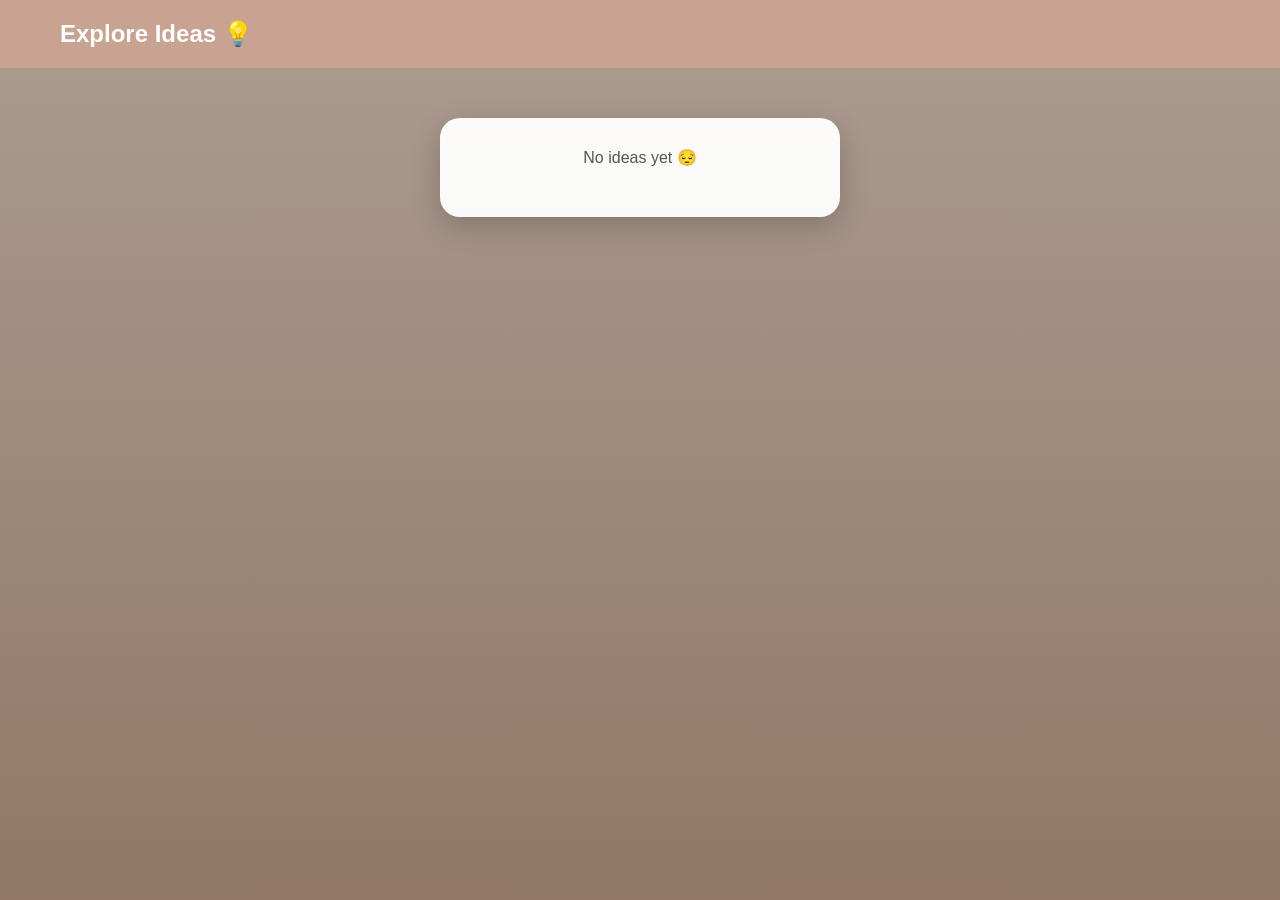
<file: getideas.html>
<!DOCTYPE html>
<html lang="en">
<head>
<meta charset="UTF-8">
<title>Explore Ideas</title>

<style>
*{
    margin:0;
    padding:0;
    box-sizing:border-box;
    font-family: 'Segoe UI', sans-serif;
}

body{
    background: linear-gradient(rgba(163, 145, 132, 0.9),rgba(134, 105, 85, 0.9)),
    url('https://images.unsplash.com/photo-1522202176988-66273c2fd55f');

    background-size: cover;
    background-position: center;
    min-height:100vh;
}


nav{
    display:flex;
    justify-content:space-between;
    align-items:center;
    padding:20px 60px;
    color:white;
    background-color: rgba(203, 165, 146, 0.9);
}

nav h2{
    font-weight:bold;
}

nav ul{
    display:flex;
    list-style:none;
    gap:30px;
    color:rgb(126, 85, 31);
}


nav a{
    text-decoration:none;
    color:rgb(24, 24, 23);
    font-weight:500;
}
nav a:hover{
color:#7b2ff7;
}

/* CONTAINER */
.container{
    width:400px;
    margin:50px auto;
    background:rgba(255,255,255,0.95);
    padding:30px;
    border-radius:20px;
    box-shadow:0 10px 30px rgba(0,0,0,0.2);
    text-align:center;
}

.container h1{
    margin-bottom:10px;
}

.container p{
    margin-bottom:20px;
    color:#555;
}


form{
    display:flex;
    flex-direction:column;
    text-align:left;
}

label{
    margin:10px 0 5px;
    font-weight:600;
}

input, textarea, select{
    padding:10px;
    border-radius:10px;
    border:1px solid #ccc;
    outline:none;
    font-size:14px;
}

input:focus, textarea:focus, select:focus{
    border-color:#7b2ff7;
}

button{
    margin-top:20px;
    padding:12px;
    border:none;
    background:#7b2ff7;
    color:white;
    border-radius:25px;
    cursor:pointer;
    font-size:16px;
    transition:0.3s;
}

button:hover{
    background:#5a1fd1;
}
</style>
</head>

<body>

<nav>
  <h2>Explore Ideas 💡</h2>
</nav>

<div class="container" id="ideasContainer"></div>

<script>
let ideas = JSON.parse(localStorage.getItem("ideas")) || [];

let container = document.getElementById("ideasContainer");

if(ideas.length === 0){
  container.innerHTML = "<p>No ideas yet 😔</p>";
}

ideas.forEach(idea => {
  let div = document.createElement("div");
  div.className = "card";

  div.innerHTML = `
    <h3>${idea.title}</h3>
    <p>${idea.desc}</p>
    <small>${idea.category} | ${idea.tags}</small>
  `;

  container.appendChild(div);
});
</script>

</body>
</html>
</file>
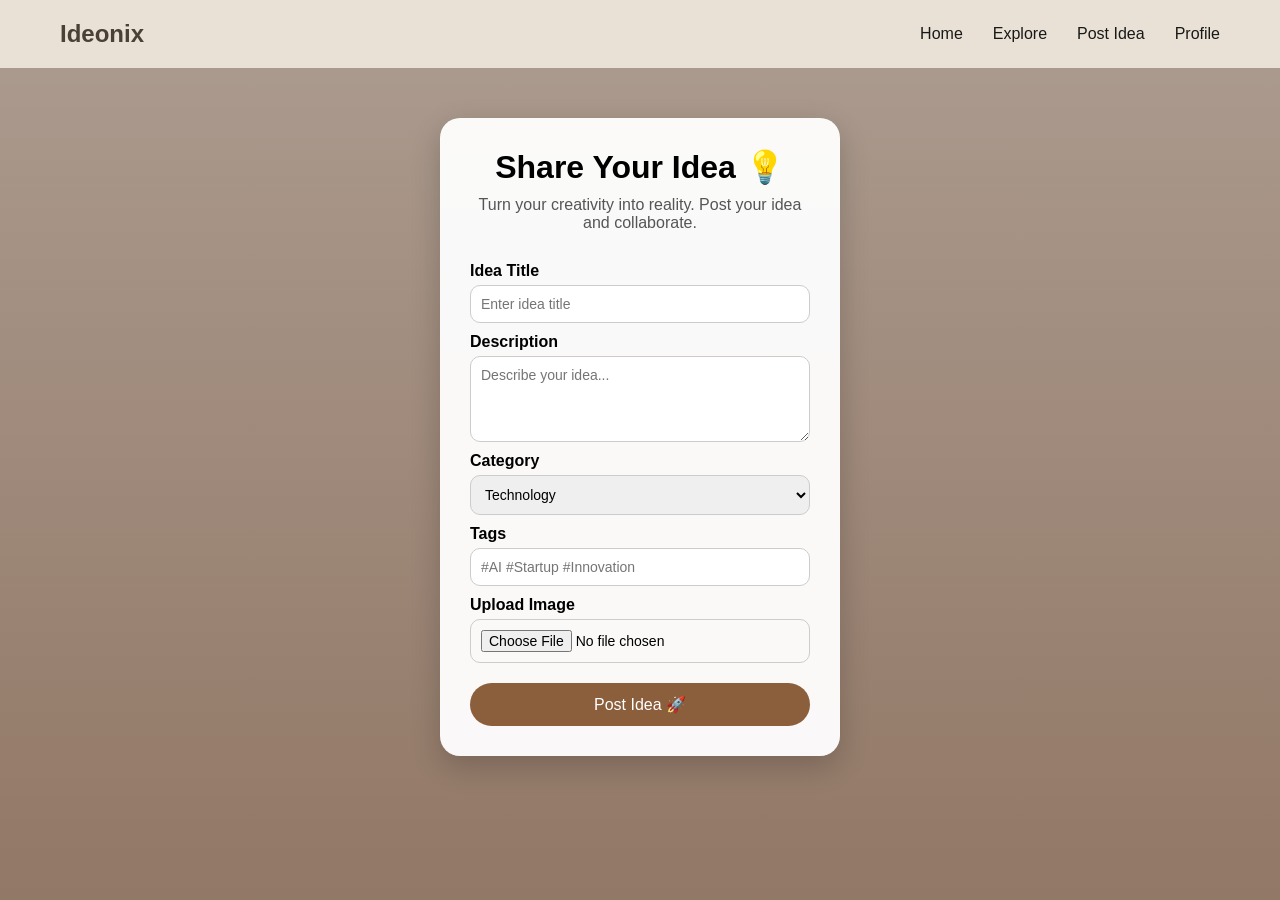
<file: postidea.html>
<!DOCTYPE html>
<html lang="en">
<head>
<meta charset="UTF-8">
<meta name="viewport" content="width=device-width, initial-scale=1.0">
<title>Post Idea - Ideonix</title>

<style>
*{
    margin:0;
    padding:0;
    box-sizing:border-box;
    font-family: 'Segoe UI', sans-serif;
}

body{
    background: linear-gradient(rgba(163, 145, 132, 0.9),rgba(134, 105, 85, 0.9)),
    url('https://images.unsplash.com/photo-1522202176988-66273c2fd55f');

    background-size: cover;
    background-position: center;
    min-height:100vh;
}


nav{
    display:flex;
    justify-content:space-between;
    align-items:center;
    padding:20px 60px;
    color:#4a4035;
    background-color: #e9e1d6;
}

nav h2{
    font-weight:bold;
}

nav ul{
    display:flex;
    list-style:none;
    gap:30px;
    color:rgb(218,164,93);
}


nav a{
    text-decoration:none;
    color:rgb(24, 24, 23);
    font-weight:500;
}
nav a:hover{
color:#8B5E3C;
}

/* CONTAINER */
.container{
    width:400px;
    margin:50px auto;
    background:rgba(255,255,255,0.95);
    padding:30px;
    border-radius:20px;
    box-shadow:0 10px 30px rgba(0,0,0,0.2);
    text-align:center;
}

.container h1{
    margin-bottom:10px;
}

.container p{
    margin-bottom:20px;
    color:#555;
}


form{
    display:flex;
    flex-direction:column;
    text-align:left;
}

label{
    margin:10px 0 5px;
    font-weight:600;
}

input, textarea, select{
    padding:10px;
    border-radius:10px;
    border:1px solid #ccc;
    outline:none;
    font-size:14px;
}

input:focus, textarea:focus, select:focus{
    border-color:#8B5E3C;
}

button{
    margin-top:20px;
    padding:12px;
    border:none;
    background:#8B5E3C;
    color:white;
    border-radius:25px;
    cursor:pointer;
    font-size:16px;
    transition:0.3s;
}

button:hover{
    background:#4a4035;
}
</style>

</head>

<body>


 <div>
<nav>
    <h2>Ideonix</h2>
    <ul>
        <li><a href="index.html">Home</a></li>
        <li><a href="explore.html">Explore</a></li>
        <li><a href="postidea.html">Post Idea</a></li>
        <li><a href="profile.html">Profile</a></li>
    </ul>
</nav>
</div>

<div class="container">

    <h1>Share Your Idea 💡</h1>
    <p>Turn your creativity into reality. Post your idea and collaborate.</p>

    <form onsubmit="handleSubmit(event)">

        <label>Idea Title</label>
        <input type="text" id="title" placeholder="Enter idea title" required>

        <label>Description</label>
        <textarea id="desc" rows="4" placeholder="Describe your idea..." required></textarea>

        <label>Category</label>
        <select id="category">
            <option>Technology</option>
            <option>AI / ML</option>
            <option>Startup</option>
            <option>Social Impact</option>
        </select>

        <label>Tags</label>
        <input type="text" id="tags" placeholder="#AI #Startup #Innovation">

        <label>Upload Image</label>
        <input type="file">

        <button type="submit">Post Idea 🚀</button>

    </form>

</div>

<script>
function handleSubmit(e){
  e.preventDefault();

  let title = document.getElementById("title").value;
  let desc = document.getElementById("desc").value;
  let category = document.getElementById("category").value;
  let tags = document.getElementById("tags").value;

  let ideas = JSON.parse(localStorage.getItem("ideas")) || [];

  let newIdea = {
    title, desc, category, tags
  };

  ideas.push(newIdea);
  localStorage.setItem("ideas", JSON.stringify(ideas));

  alert("Idea Posted Successfully 🚀");

  document.querySelector("form").reset();

  window.location.href = "getideas.html";
}
</script>

</body>
</html>
</file>
